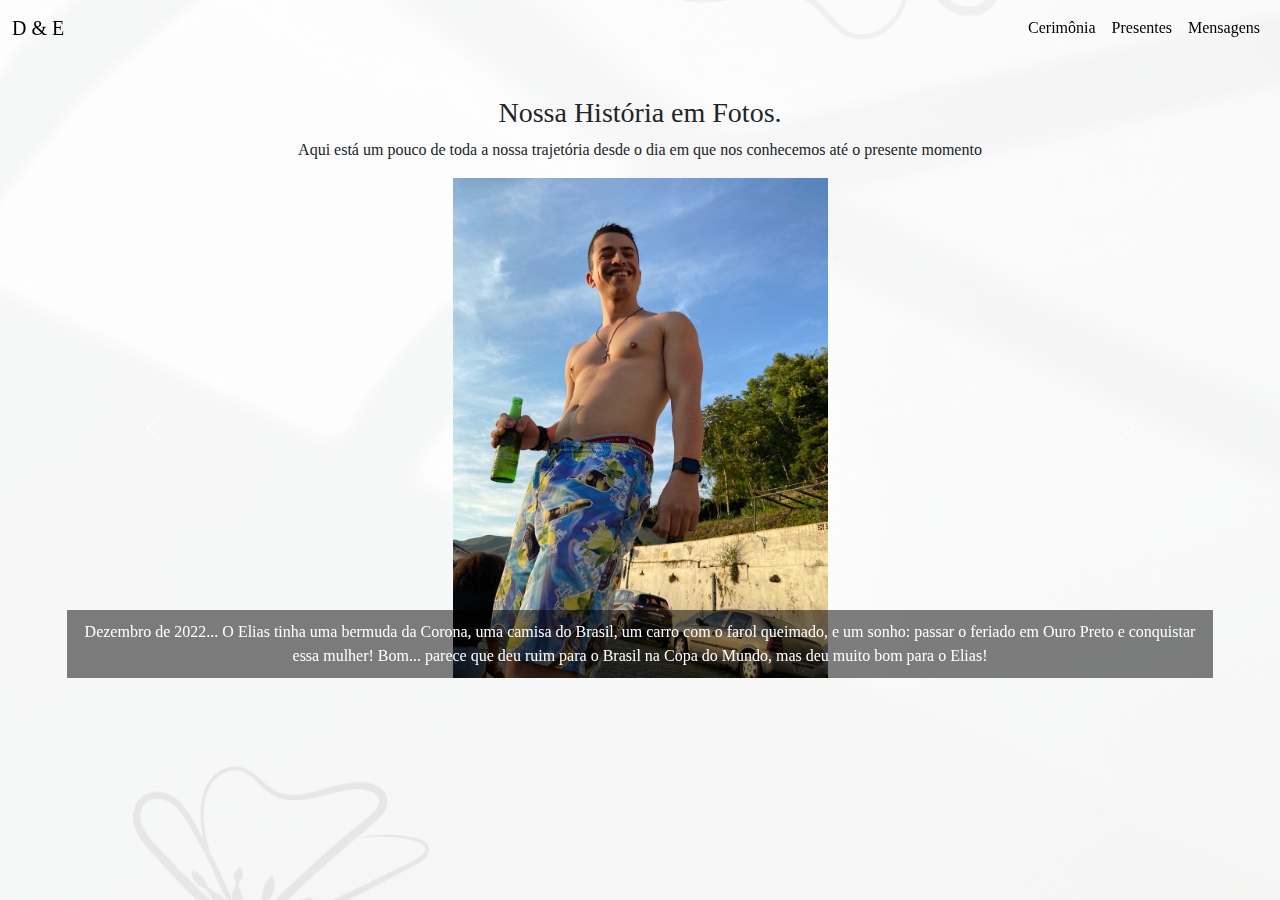
<file: nossa-historia.html>
<!DOCTYPE html>
<html lang="pt-br">
<head>
    <meta charset="UTF-8">
    <meta name="viewport" content="width=device-width, initial-scale=1.0">
    <title>D & E - Nossa História</title>
    <link href="https://cdn.jsdelivr.net/npm/bootstrap@5.3.0/dist/css/bootstrap.min.css" rel="stylesheet">
    <link rel="stylesheet" href="styles.css">
    <link rel="stylesheet" href="https://cdnjs.cloudflare.com/ajax/libs/font-awesome/6.0.0-beta3/css/all.min.css">
</head>
<body>
    <nav id="navbar" class="navbar fixed-top navbar-expand-lg navbar-light">
        <div class="container-fluid">
            <a class="navbar-brand" href="index.html">D & E</a>
            <button class="navbar-toggler" type="button" data-bs-toggle="collapse" data-bs-target="#navbarNav" aria-controls="navbarNav" aria-expanded="false" aria-label="Toggle navigation">
                <span class="navbar-toggler-icon"></span>
            </button>
            <div class="collapse navbar-collapse justify-content-end" id="navbarNav">
                <ul class="navbar-nav">
                    <li class="nav-item"><a class="nav-link" href="cerimonia.html">Cerimônia</a></li>
                    <li class="nav-item"><a class="nav-link" href="presentes.html">Presentes</a></li>
                    <li class="nav-item"><a class="nav-link" href="mensagens.html">Mensagens</a></li>
                </ul>
            </div>
        </div>
    </nav>

    <div class="container mt-5 pt-5">
        <h3 class="text-center">Nossa História em Fotos.</h3>
        <p class="text-center">Aqui está um pouco de toda a nossa trajetória desde o dia em que nos conhecemos até o presente momento</p>
        <div id="historiaCarousel" class="carousel slide" data-bs-ride="carousel" data-bs-interval="15000">
            <div class="carousel-inner">
                <div class="carousel-item active">
                    <img src="imagens/carrossel/foto1.jpeg" class="d-block w-100 custom-height" alt="Foto 1">
                    <div class="carousel-caption d-block">
                        <p>Dezembro de 2022... O Elias tinha uma bermuda da Corona, uma camisa do Brasil, um carro com o farol queimado, e um sonho: passar o feriado em Ouro Preto e conquistar essa mulher! Bom... parece que deu ruim para o Brasil na Copa do Mundo, mas deu muito bom para o Elias!</p>
                    </div>
                </div>
                <div class="carousel-item">
                    <img src="imagens/carrossel/foto2.png" class="d-block w-100 custom-height" alt="Foto 2">
                    <div class="carousel-caption d-block">
                        <p>Depois disso, foram várias as tentativas de conquista... R$2,00 ou uma surpresinha deixada na gaveta do trabalho? Tudo valia para ganhar o coração da Dani.</p>
                    </div>
                </div>
                <div class="carousel-item">
                    <img src="imagens/carrossel/foto3.png" class="d-block w-100 custom-height" alt="Foto 3">
                    <div class="carousel-caption d-block">
                        <p>Além da viagem para Ouro Preto, Elias se propôs a realizar o desejo da amada e passar o réveillon em Salvador... lá se foram 40 horas de carro (ida e volta) só o pobre coitado dirigindo e a Dani monitorando a velocidade e os buracos, mas desta vez com o farol funcionando! Foi então que a nossa história realmente começou...</p>
                    </div>
                </div>
                <div class="carousel-item">
                    <img src="imagens/carrossel/foto4.jpeg" class="d-block w-100 custom-height" alt="Foto 4">
                    <div class="carousel-caption d-block">
                        <p>Passamos por várias aventuras até aqui... trilhas que o Elias adorou (só que não) ... Dani frequentando o Alto Vera Cruz (alô AVC) ... momentos que só fortaleceram nosso amor.</p>
                    </div>
                </div>
                <div class="carousel-item">
                    <img src="imagens/carrossel/foto5.jpeg" class="d-block w-100 custom-height" alt="Foto 5">
                    <div class="carousel-caption d-block">
                        <p>O mais importante é que, não importava o que acontecesse, sempre estávamos lá, um pelo outro.</p>
                    </div>
                </div>
                <div class="carousel-item">
                    <img src="imagens/carrossel/foto6.jpeg" class="d-block w-100 custom-height" alt="Foto 6">
                    <div class="carousel-caption d-block">
                        <p>Uma parceria, amizade e amor construídos a cada pequena conquista, detalhe, aventura e muita palhaçada! Um amor leve e alegre!</p>
                    </div>
                </div>
                <div class="carousel-item">
                    <img src="imagens/carrossel/foto7.jpeg" class="d-block w-100 custom-height" alt="Foto 7">
                    <div class="carousel-caption d-block">
                        <p>Até que... Dani pegou o buquê... e aí não teve mais jeito... rsrsrsrs. Foram dias juntos, cirurgias, conquistas, momentos tristes e felizes, nossos corações se escolheram de verdade!</p>
                    </div>
                </div>
                <div class="carousel-item">
                    <img src="imagens/carrossel/foto8.jpg" class="d-block w-100 custom-height" alt="Foto 8">
                    <div class="carousel-caption d-block">
                        <p>Foi assim, um incentivando o outro a vencer todos os medos e ser cada dia melhor, lado a lado.</p>
                    </div>
                </div>
                <div class="carousel-item">
                    <img src="imagens/carrossel/foto9.jpeg" class="d-block w-100 custom-height" alt="Foto 9">
                    <div class="carousel-caption d-block">
                        <p>E foram dias pegando carona na garupa do Elias... indo e voltando do trabalho... de todos os cantos, porque “de moto é muito mais rápido, amor... sobe logo”. Mas descobrimos que a Dani pilota muito melhor rsrsrsrs.</p>
                    </div>
                </div>
                <div class="carousel-item">
                    <img src="imagens/carrossel/foto10.jpeg" class="d-block w-100 custom-height" alt="Foto 10">
                    <div class="carousel-caption d-block">
                        <p>Do nosso jeitinho, viajamos e nos divertimos... discutimos... comemos... assistimos muitos pôr do sol. Beijinhos de luz!</p>
                    </div>
                </div>
                <div class="carousel-item">
                    <img src="imagens/carrossel/foto11.jpeg" class="d-block w-100 custom-height" alt="Foto 11">
                    <div class="carousel-caption d-block">
                        <p>Refizemos passeios de infância e construímos memórias afetivas lindas e cheias de carinho!</p>
                    </div>
                </div>
                <div class="carousel-item">
                    <img src="imagens/carrossel/foto12.jpeg" class="d-block w-100 custom-height" alt="Foto 12">
                    <div class="carousel-caption d-block">
                        <p>Hoje estamos assim... no grudinho... e claro, amassando o Chico(nildo)...</p>
                    </div>
                </div>
                <div class="carousel-item">
                    <img src="imagens/carrossel/foto13.jpeg" class="d-block w-100 custom-height" alt="Foto 13">
                    <div class="carousel-caption d-block">
                        <p>A cada dia, em cada local, no meio de toda a simplicidade do momento, nada nem ninguém mais poderia tirar nossa alegria e nossa vontade de viver!</p>
                    </div>
                </div>
                <div class="carousel-item">
                    <img src="imagens/carrossel/foto14.jpeg" class="d-block w-100 custom-height" alt="Foto 14">
                    <div class="carousel-caption d-block">
                        <p>Foi assim que construímos nossa família... hoje com mais patinhas e ronquinhos e muito, muito amor e carinho! (valorizem essa foto... é a única rsrsrsrs).</p>
                    </div>
                </div>
                <div class="carousel-item">
                    <img src="imagens/carrossel/foto15.jpeg" class="d-block w-100 custom-height" alt="Foto 15">
                    <div class="carousel-caption d-block">
                        <p>E vai ser sempre assim... juntos, eu e você, contra o mundo! rsrsrsrs.</p>
                    </div>
                </div>
            </div>
            <button class="carousel-control-prev" type="button" data-bs-target="#historiaCarousel" data-bs-slide="prev">
                <span class="carousel-control-prev-icon" aria-hidden="true"></span>
                <span class="visually-hidden">Previous</span>
            </button>
            <button class="carousel-control-next" type="button" data-bs-target="#historiaCarousel" data-bs-slide="next">
                <span class="carousel-control-next-icon" aria-hidden="true"></span>
                <span class="visually-hidden">Next</span>
            </button>
        </div>
    </div>

    <script src="https://cdn.jsdelivr.net/npm/@popperjs/core@2.11.7/dist/umd/popper.min.js"></script>
    <script src="https://cdn.jsdelivr.net/npm/bootstrap@5.3.0/dist/js/bootstrap.bundle.min.js"></script>
    <script src="https://code.jquery.com/jquery-3.6.0.min.js"></script>
</body>
</html>
</file>
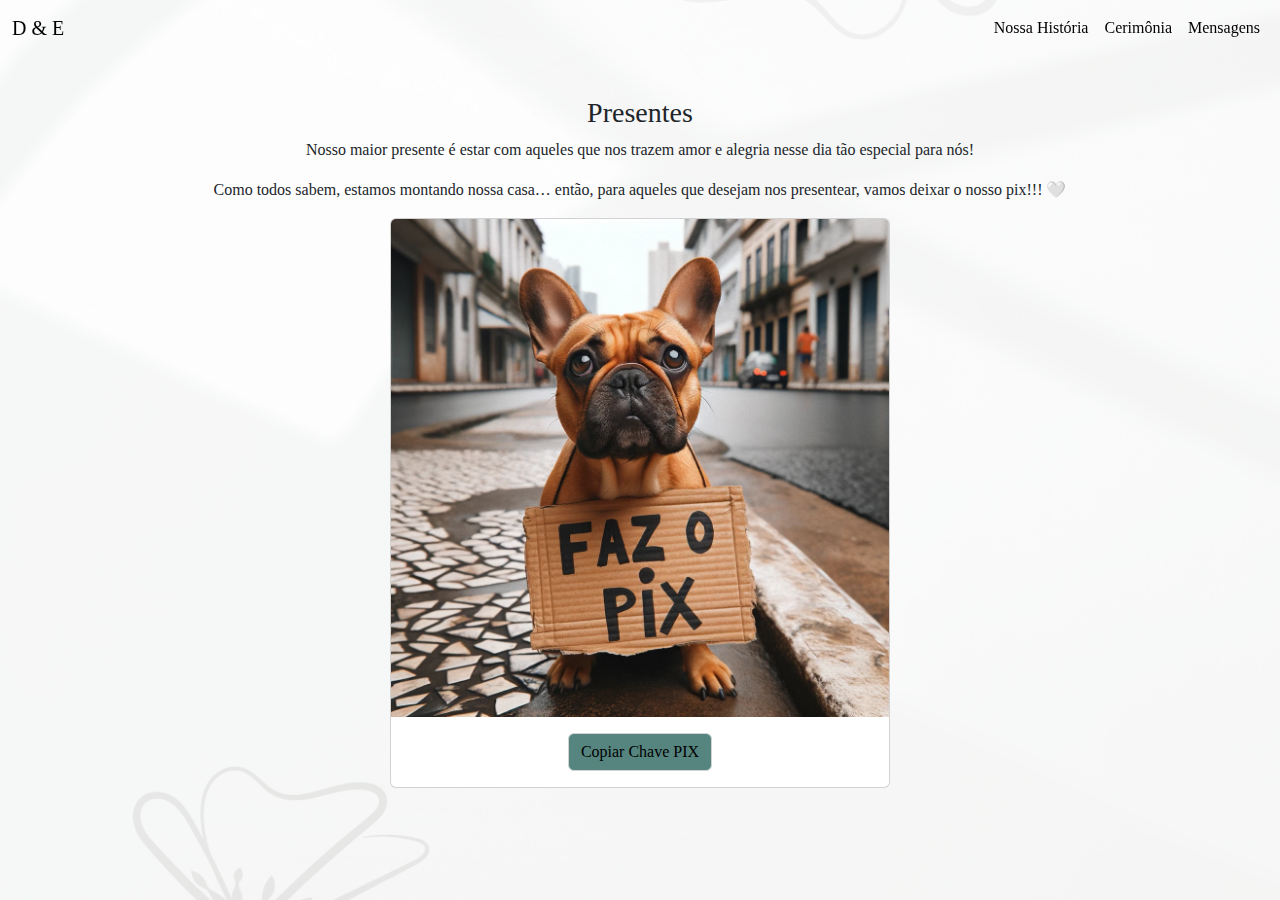
<file: presentes.html>
<!DOCTYPE html>
<html lang="pt-br">
<head>
    <meta charset="UTF-8">
    <meta name="viewport" content="width=device-width, initial-scale=1.0">
    <title>D & E - Presentes</title>
    <link href="https://cdn.jsdelivr.net/npm/bootstrap@5.3.0/dist/css/bootstrap.min.css" rel="stylesheet">
    <link rel="stylesheet" href="styles.css">
</head>
<body>
    <nav id="navbar" class="navbar fixed-top navbar-expand-lg navbar-light">
        <div class="container-fluid">
            <a class="navbar-brand" href="index.html">D & E</a>
            <button class="navbar-toggler" type="button" data-bs-toggle="collapse" data-bs-target="#navbarNav" aria-controls="navbarNav" aria-expanded="false" aria-label="Toggle navigation">
                <span class="navbar-toggler-icon"></span>
            </button>
            <div class="collapse navbar-collapse justify-content-end" id="navbarNav">
                <ul class="navbar-nav">
                    <li class="nav-item"><a class="nav-link" href="nossa-historia.html">Nossa História</a></li>
                    <li class="nav-item"><a class="nav-link" href="cerimonia.html">Cerimônia</a></li>
                    <li class="nav-item"><a class="nav-link" href="mensagens.html">Mensagens</a></li>
                </ul>
            </div>
        </div>
    </nav>

    <div class="container mt-5 pt-5 presentes-section">
        <h3 class="text-center">Presentes</h3>
        <p class="text-center">Nosso maior presente é estar com aqueles que nos trazem amor e alegria nesse dia tão especial para nós!</p>
        <p class="text-center">Como todos sabem, estamos montando nossa casa… então, para aqueles que desejam nos presentear, vamos deixar o nosso pix!!! 🤍</p>
        <div class="card text-center mx-auto card-presentes">
            <img src="imagens/chico.png" class="card-img-top" alt="Presente">
            <div class="card-body">
                <p class="card-text" id="pixKey" style="display: none;">8f6d3946-9a23-427a-828a-85967461199e</p>
                <button id="copyPix" class="btn btn-secondary" onclick="copyPix()">Copiar Chave PIX</button>
            </div>
        </div>
    </div>

    <script src="https://cdn.jsdelivr.net/npm/@popperjs/core@2.11.7/dist/umd/popper.min.js"></script>
    <script src="https://cdn.jsdelivr.net/npm/bootstrap@5.3.0/dist/js/bootstrap.bundle.min.js"></script>
    <script src="https://code.jquery.com/jquery-3.6.0.min.js"></script>
    <script src="script.js"></script>
</body>
</html>
</file>
<file: styles.css>
body, html {
    margin: 0;
    padding: 0;
    width: 100%;
    height: 100%;
    background: url('imagens/background.png') no-repeat center center fixed;
    background-size: cover;
    font-family: Georgia, 'Times New Roman', Times, serif;
    overflow-x: hidden; 
}

.navbar {
    width: 100%;
    background: transparent; 
    z-index: 1000;
    transition: background 0.3s ease; 
}

.navbar.scrolled,
.navbar .navbar-collapse.show {
    background: rgba(255, 255, 255, 0.9); 
}

.navbar .nav-link {
    color: black !important; 
}

section {
    padding: 20px 0;
}

/*PAGINA CERIMONIA*/
#map {
    width: 100%;
    height: 300px;
    background: gray;
}

/* PAGINA NOSSA HISTORIA*/ 
.carousel-item img.custom-height {
    width: auto;
    height: auto; 
    max-height: 500px; /* Limite máximo de altura */
    object-fit: contain; 
    margin: auto; 
}

.carousel-caption {
    background-color: rgba(0, 0, 0, 0.5); 
    bottom: 0; 
    width: 100%;
    left: 0;
    right: 0;
    padding: 10px;
}

.carousel-caption p {
    margin: 0;
    font-size: 1em;
}

/* PAGINA PRESENTES */
.presentes-section {
    padding-top: 60px;
}

.card-presentes {
    max-width: 500px; 
    margin: auto; 
}

.btn-secondary {
    background-color: #56857f;
    border-color: #d3d3d3;
    color: #000;
}

.btn-secondary:hover {
    background-color: #bfbfbf;
    border-color: #bfbfbf;
    color: #000;
}

/* PAGINA MENSAGEM */

.btn-primary {
    background-color: #56857f;
    border-color: #d3d3d3;
    color: #000;
}

/* Estilos adicionais para responsividade */
@media (min-width: 768px) {
    .container {
        max-width: 750px; 
    }
}

@media (min-width: 992px) {
    .container {
        max-width: 970px; 
    }
}

@media (min-width: 1200px) {
    .container {
        max-width: 1170px; 
    }
}
</file>
